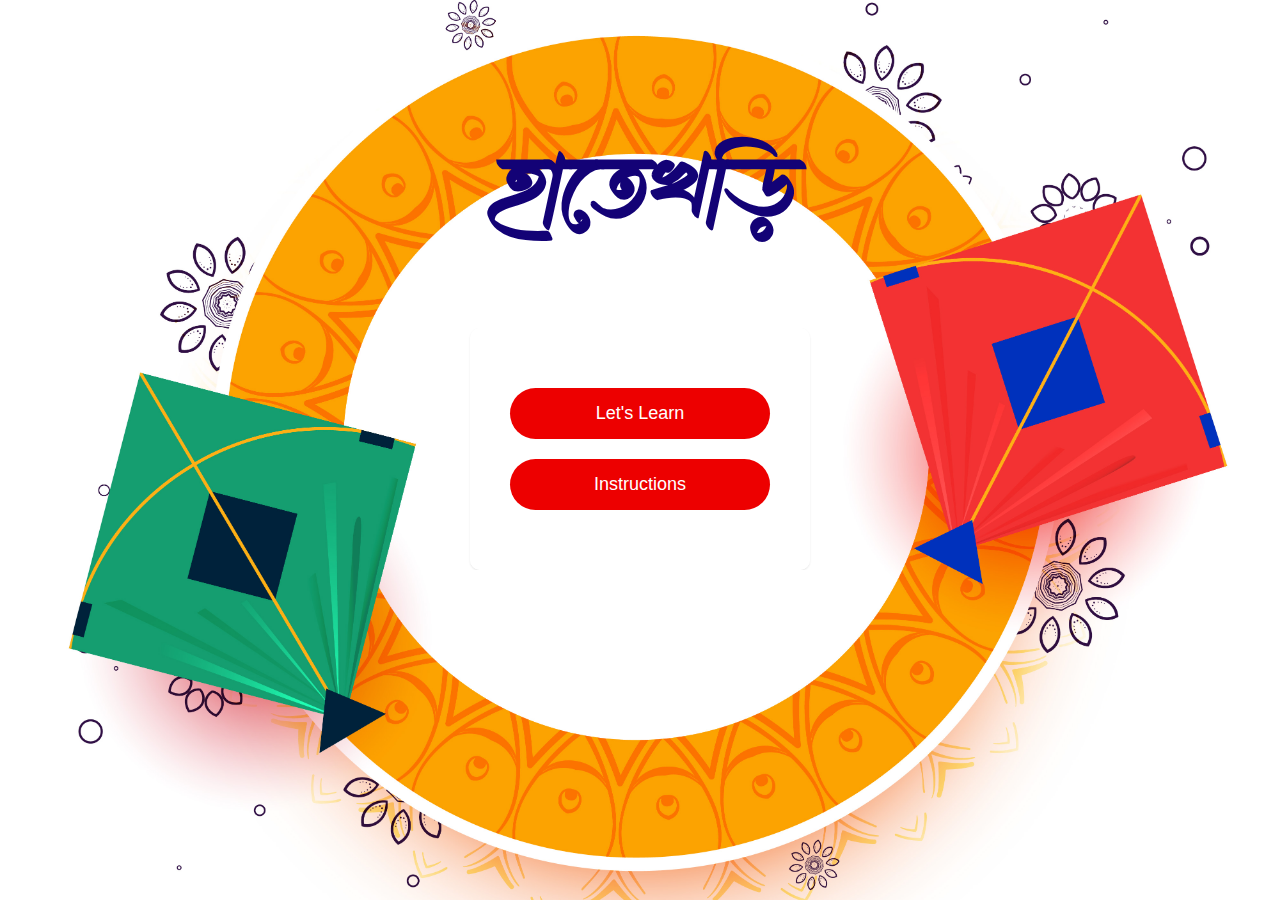
<file: templates/index.html>
<!DOCTYPE html>
<html lang="en">

<head>
    <meta charset="UTF-8">
    <meta name="viewport" content="width=device-width, initial-scale=1.0">
    <title>Home</title>
    <link rel="stylesheet" href="../static/css/index.css">
</head>

<body>

    <div id="title">
        <h1>হাতেখড়ি</h1>
    </div>
    <div id="main">
        <div class="container">

            <a href="/prediction" class="button">Let's Learn</a>
            <a href="/instruction" class="button">Instructions</a>
        </div>
    </div>
</body>

</html>
</file>
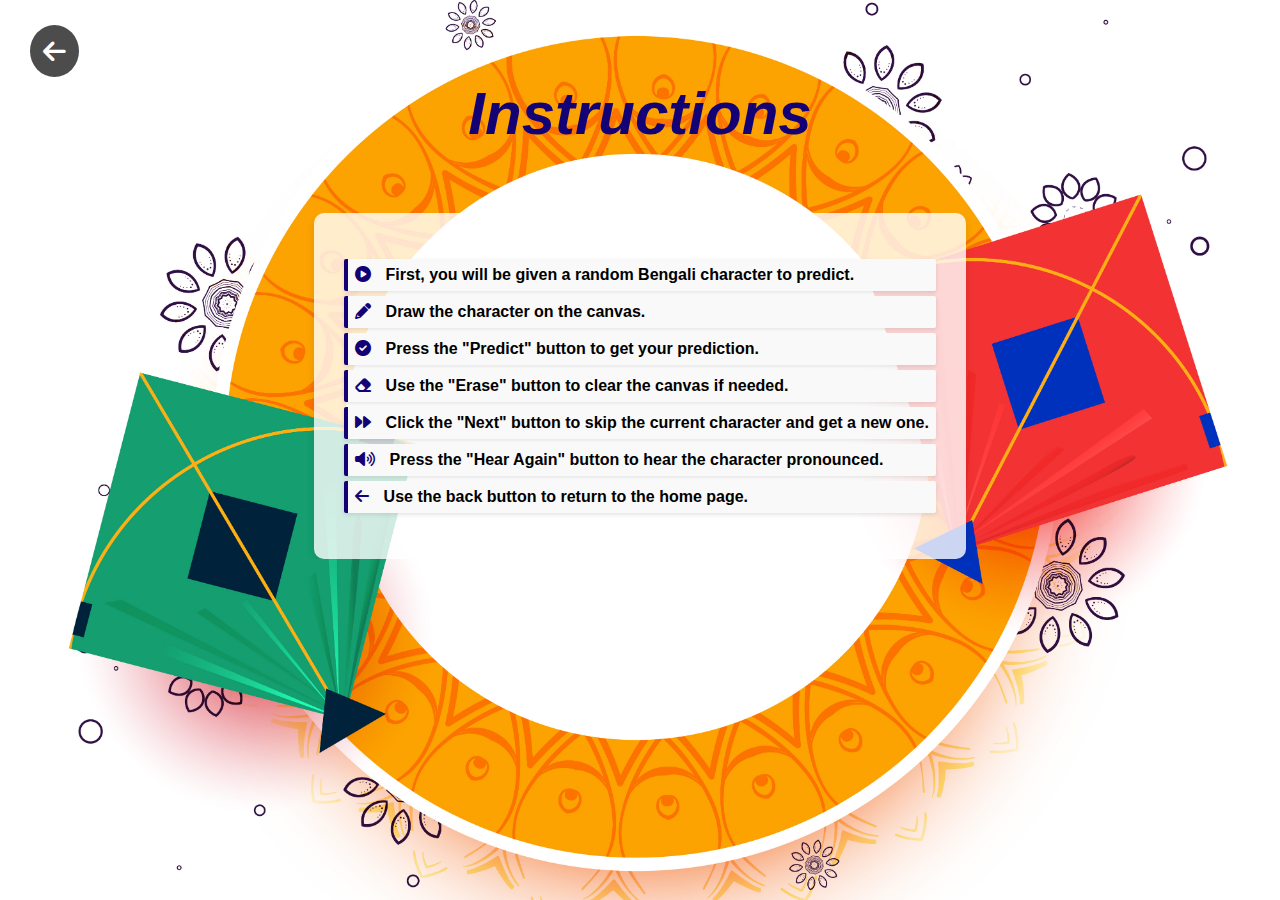
<file: templates/instructions.html>
<!DOCTYPE html>
<html lang="en">

<head>
    <link rel="stylesheet" href="https://cdnjs.cloudflare.com/ajax/libs/font-awesome/6.0.0-beta3/css/all.min.css">
    <meta charset="UTF-8">
    <meta name="viewport" content="width=device-width, initial-scale=1.0">
    <title>Home</title>
    <link rel="stylesheet" href="../static/css/instructions.css">
</head>

<body>
    <a href="/" id="back-button">
        <i class="fas fa-arrow-left"></i>
    </a>
    <div id="title">
        <h1>Instructions</h1>
    </div>
    <div id="main">
        <div class="container">
            <ol>
                <li><i class="fas fa-play-circle"></i> First, you will be given a random Bengali character to predict.</li>
                <li><i class="fas fa-pencil-alt"></i> Draw the character on the canvas.</li>
                <li><i class="fas fa-check-circle"></i> Press the "Predict" button to get your prediction.</li>
                <li><i class="fas fa-eraser"></i> Use the "Erase" button to clear the canvas if needed.</li>
                <li><i class="fas fa-forward"></i> Click the "Next" button to skip the current character and get a new one.</li>
                <li><i class="fas fa-volume-up"></i> Press the "Hear Again" button to hear the character pronounced.</li>
                <li><i class="fas fa-arrow-left"></i> Use the back button to return to the home page.</li>
            </ol>
        </div>
    </div>
</body>

</html>
</file>
<file: static/css/index.css>
@font-face {
    font-family: 'Li MAK Jalalabad';
    src: url('../fonts/LiMAKJalalabadUnicodeItalic.ttf') format('truetype');
    /* src: url('{{ url_for('static', filename='LiMAKJalalabadUnicodeItalic.ttf') }}') format('truetype'); */
}

body {
    margin: 0;
    padding: 0;
    overflow: hidden;
}

#title {
    font-size: 45px;
    font-family: 'Li MAK Jalalabad';
    color: #130276;
    margin-top: 4%;
    overflow: hidden;
    display: flex;
    justify-content: center;
    align-items: center;
}

#main {
    height: 100%;
    font-family: Arial, sans-serif;
    overflow: hidden;
    display: flex;
    justify-content: center;
    align-items: center;
}

body::before {
    content: '';
    position: absolute;
    top: 0;
    left: 0;
    width: 100%;
    height: 100%;
    overflow: hidden;
    background: url('../images/background.jpg') no-repeat center center fixed;
    background-size: cover;
    z-index: -1;
    animation: zoomRotate 4s infinite alternate;
}

@keyframes zoomRotate {
    0% {
        transform: scale(1) rotate(0deg);
    }

    100% {
        transform: scale(1.1) rotate(4deg);
    }
}

.container {
    text-align: center;
    background-color: rgba(255, 255, 255, 0.8);
    padding: 40px;
    border-radius: 10px;
    box-shadow: 0 1px 2px rgba(0, 0, 0, 0.1);
    animation: fadeIn 1s ease-in-out;
}

.button {
    display: block;
    margin: 20px auto;
    padding: 15px 30px;
    font-size: 18px;
    color: #fff;
    background-color: #ed0000;
    border: none;
    border-radius: 55px;
    cursor: pointer;
    text-decoration: none;
    transition: background-color 0.3s, transform 0.3s, box-shadow 0.3s;
    width: 200px;
    position: relative;
    overflow: hidden;
}

.button::before {
    content: '';
    position: absolute;
    top: 0;
    left: 0;
    width: 100%;
    height: 100%;
    background: rgba(255, 255, 255, 0.2);
    transition: transform 0.3s;
    transform: scaleX(0);
    transform-origin: left;
}

.button:hover::before {
    transform: scaleX(1);
}

.button:hover {
    background-color: #cc0000;
    transform: scale(1.05);
    box-shadow: 0 4px 15px rgba(0, 0, 0, 0.2);
}

@keyframes fadeIn {
    from {
        opacity: 0;
    }

    to {
        opacity: 1;
    }
}

@keyframes slideIn {
    from {
        transform: translateY(50px);
        opacity: 0;
    }

    to {
        transform: translateY(0);
        opacity: 1;
    }
}

.button:nth-child(1) {
    animation: slideIn 0.5s ease-in-out;
}

.button:nth-child(2) {
    animation: slideIn 0.7s ease-in-out;
}
</file>
<file: static/css/instructions.css>
@font-face {
    font-family: 'Li MAK Jalalabad';
    src: url('../fonts/LiMAKJalalabadUnicodeItalic.ttf') format('truetype');

    /* src: url('{{ url_for('static', filename='LiMAKJalalabadUnicodeItalic.ttf') }}') format('truetype'); */
}

body{
    margin: 0;
    padding: 0;
    overflow: hidden;
}

#title {
    font-size: 30px;
    font-family: Arial, sans-serif;
    color: #130276;
    margin-top: 3%;
    overflow: hidden;
    display: flex;
    justify-content: center;
    align-items: center;
    font-style: italic;
}

#main {
    height: 100%;
    margin-top: 2%;
    font-family: Arial, sans-serif;
    overflow: hidden;
    display: flex;
    justify-content: center;
    align-items: center;
}

body::before {
    content: '';
    position: absolute;
    top: 0;
    left: 0;
    width: 100%;
    height: 100%;
    overflow: hidden;
    background: url('../images/background.jpg') no-repeat center center fixed;
    background-size: cover;
    z-index: -1;
    animation: zoomRotate 4s infinite alternate;
}

@keyframes zoomRotate {
    0% {
        transform: scale(1) rotate(0deg);
    }

    100% {
        transform: scale(1.1) rotate(4deg);
    }
}

.container {
    text-align: center;
    background-color: rgba(255, 255, 255, 0.8);
    padding: 30px;
    border-radius: 10px;
    box-shadow: 0 4px 8px rgba(0, 0, 0, 0.1);
}


@keyframes fadeIn {
    from {
        opacity: 0;
    }

    to {
        opacity: 1;
    }
}

@keyframes slideIn {
    from {
        transform: translateY(50px);
        opacity: 0;
    }

    to {
        transform: translateY(0);
        opacity: 1;
    }
}

.button:nth-child(1) {
    animation: slideIn 0.5s ease-in-out;
}

.button:nth-child(2) {
    animation: slideIn 0.7s ease-in-out;
}

ol {
    list-style: none;
    padding: 0;
    font-size: 16px;
    text-align: left;
}

ol li {
    margin: 5px 0;
    padding: 7px;
    background: #f9f9f9;
    border-left: 4px solid #130276;
    box-shadow: 0 2px 4px rgba(0, 0, 0, 0.1);
    font-weight: bold;
    border-radius: 2px;
}

ol li i {
    color: #130276;
    margin-right: 10px;
}

@keyframes fadeIn {
    from {
        opacity: 0;
    }

    to {
        opacity: 1;
    }
}
#back-button {
    position: absolute;
    top: 25px;
    left: 30px;
    background: rgba(0, 0, 0, 0.7);
    color: white;
    border-radius: 50%;
    padding: 13px;
    text-decoration: none;
    font-size: 26px;
    display: flex;
    justify-content: center;
    align-items: center;
}

#back-button:hover {
    background: rgba(171, 10, 10, 0.89);
}
</file>
